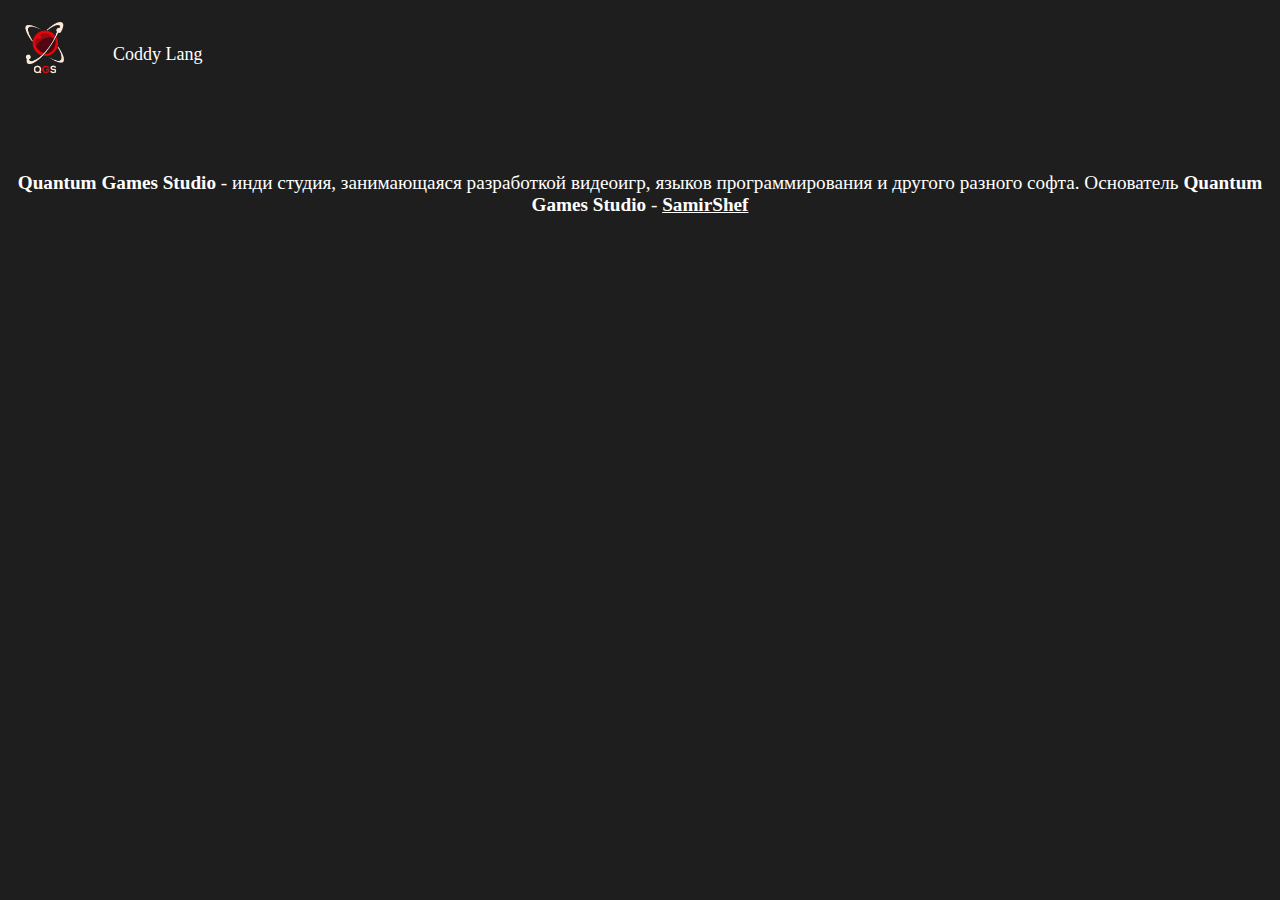
<file: Quantum Games Studio Documentations/Main Page/html/index.html>
<!DOCTYPE html>
<html lang="ru">
<head>
    <title>Quantum Games Studio</title>
    <link rel="icon" href="../img/logo2.png" type="image/x-icon">
    <meta charset="UTF-8">
    <meta name="viewport" content="width=device-width, initial-scale=1.0">
    <link rel="stylesheet" href="css/main.css">
</head>
<body>
    <div class="upper-panel">
        <a href="../../../Main Page/html/index.html" class="logo-link">
            <div class="logo"></div>
        </a>
        <p><a class="coddy-link" href="../../Coddy Lang Pages/Main Page/html/index.html">Coddy Lang</a></p>
    </div>
    <div class="main-panel">
        <div class="main-logo"></div>
        <p><b>Quantum Games Studio</b> - инди студия, занимающаяся разработкой видеоигр, языков программирования и другого разного софта. Основатель <b>Quantum Games Studio</b> - <a href="https://github.com/SamirShef" style="color: white; text-decoration: underline;" target="_blank"><b>SamirShef</b></a></p>
    </div>
</body>
</html>
</file>
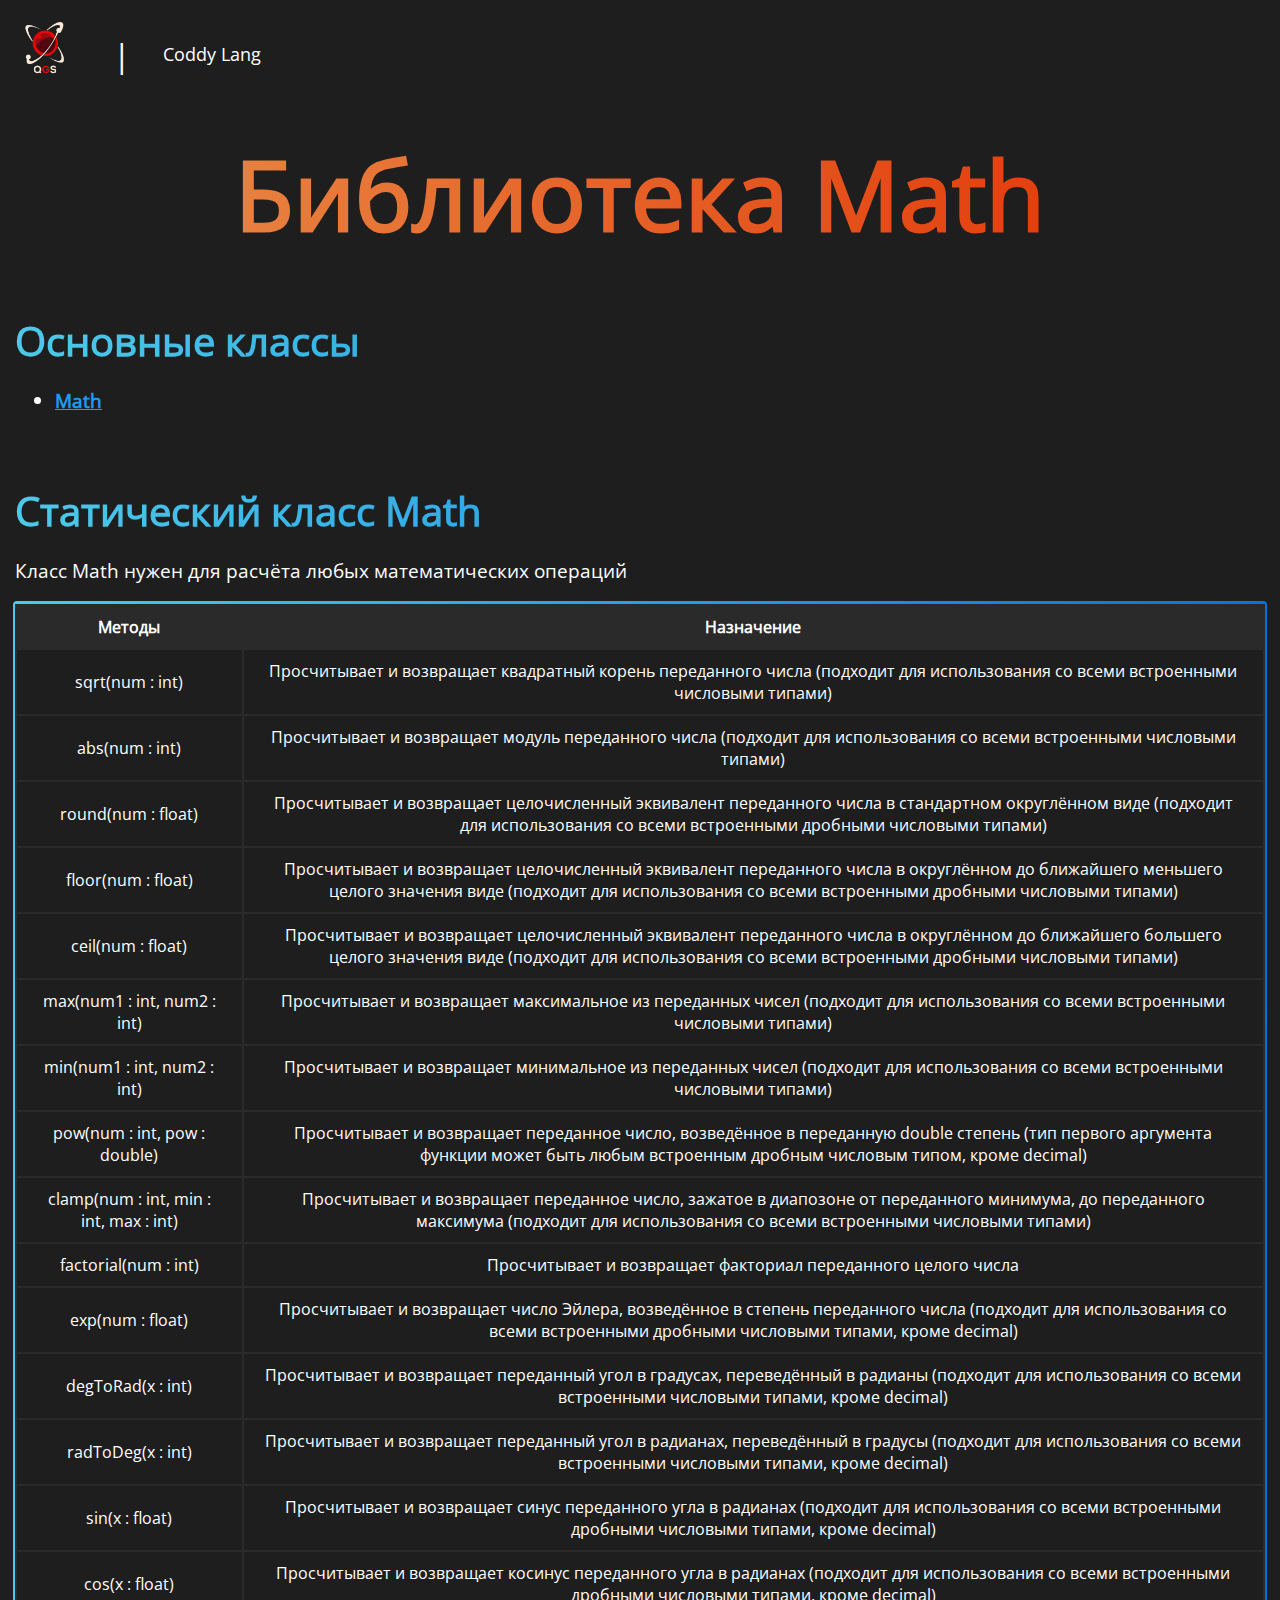
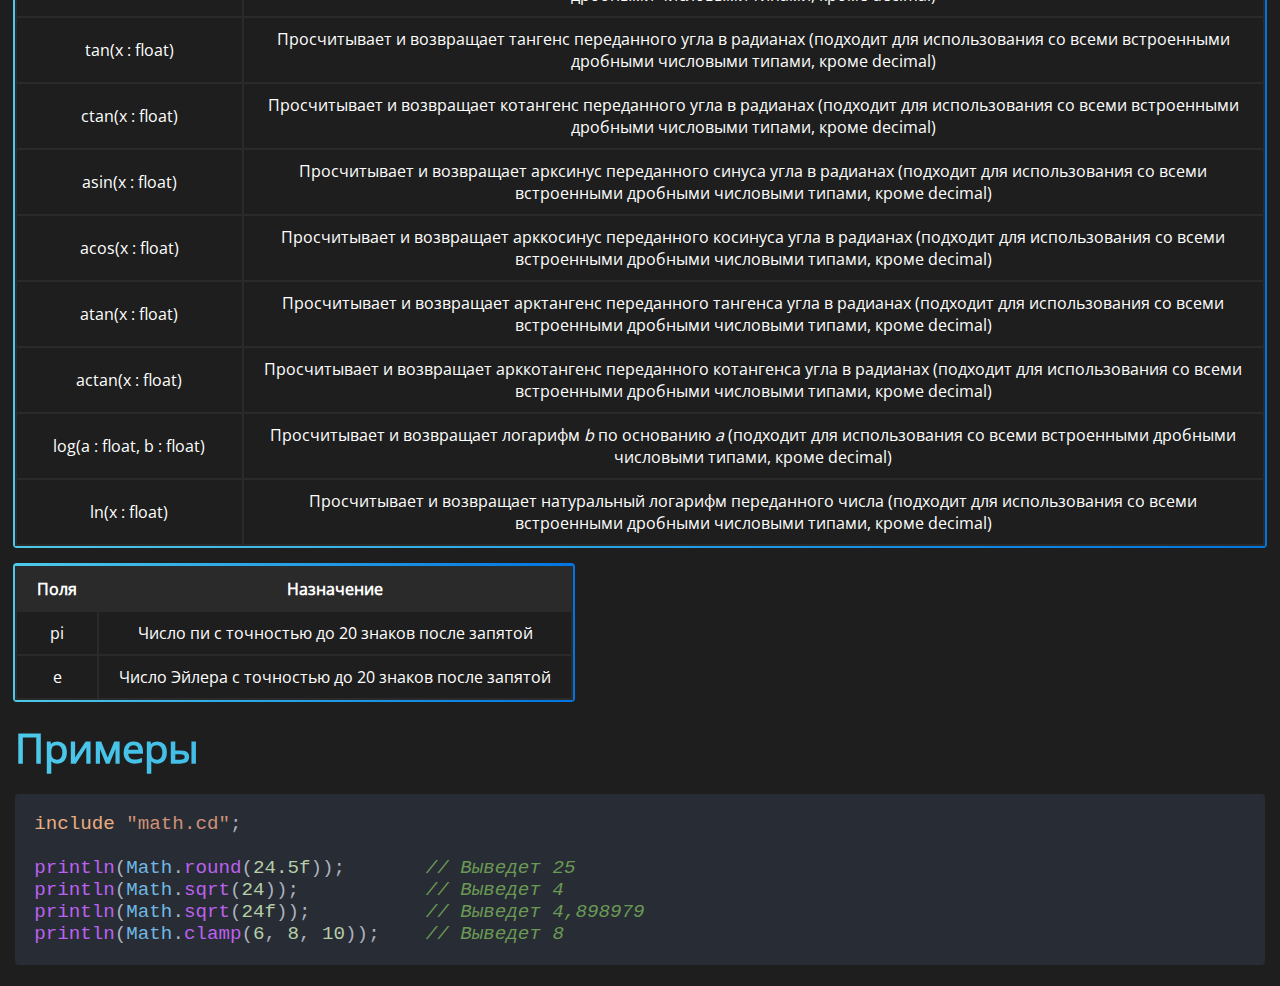
<file: Quantum Games Studio Documentations/Coddy Lang Pages/Libraries Page/Math Lib Page/html/index.html>
<!DOCTYPE html>
<html lang="ru">
<head>
    <title>Math Library</title>
    <link rel="icon" href="../img/logo2.png" type="image/x-icon">
    <meta charset="UTF-8">
    <meta name="viewport" content="width=device-width, initial-scale=1.0">
    <link rel="stylesheet" href="css/main.css">
</head>
<body>
    <div class="upper-panel">
        <a href="../../../../Main Page/html/index.html" class="logo-link">
            <div class="logo"></div>
        </a>
        <p style="font-size: xx-large;">|</p>
        <p><a class="coddy-link" href="../../../Main Page/html/index.html">Coddy Lang</a></p>
    </div>
    <div class="library-name">
        <h1>Библиотека Math</h1>
    </div>

    <div class="main">
        <p><h2>Основные классы</h2></p>
        <ul style="font-size: 1.2rem;">
            <li><b><a href="#math-class" style="color: #199cf3;">Math</a></b></li>
        </ul>

        <p style="height: 30px;"></p>

        <div id="math-class">
            <p><h2>Статический класс Math</h2></p>
            <p>Класс Math нужен для расчёта любых математических операций</p>
            <table>
                <tr>
                    <th>Методы</th>
                    <th>Назначение</th>
                </tr>
                <tr>
                    <td>sqrt(num : int)</td>
                    <td>Просчитывает и возвращает квадратный корень переданного числа (подходит для использования со всеми встроенными числовыми типами)</td>
                </tr>
                <tr>
                    <td>abs(num : int)</td>
                    <td>Просчитывает и возвращает модуль переданного числа (подходит для использования со всеми встроенными числовыми типами)</td>
                </tr>
                <tr>
                    <td>round(num : float)</td>
                    <td>Просчитывает и возвращает целочисленный эквивалент переданного числа в стандартном округлённом виде (подходит для использования со всеми встроенными дробными числовыми типами)</td>
                </tr>
                <tr>
                    <td>floor(num : float)</td>
                    <td>Просчитывает и возвращает целочисленный эквивалент переданного числа в округлённом до ближайшего меньшего целого значения виде (подходит для использования со всеми встроенными дробными числовыми типами)</td>
                </tr>
                <tr>
                    <td>ceil(num : float)</td>
                    <td>Просчитывает и возвращает целочисленный эквивалент переданного числа в округлённом до ближайшего большего целого значения виде (подходит для использования со всеми встроенными дробными числовыми типами)</td>
                </tr>
                <tr>
                    <td>max(num1 : int, num2 : int)</td>
                    <td>Просчитывает и возвращает максимальное из переданных чисел (подходит для использования со всеми встроенными числовыми типами)</td>
                </tr>
                <tr>
                    <td>min(num1 : int, num2 : int)</td>
                    <td>Просчитывает и возвращает минимальное из переданных чисел (подходит для использования со всеми встроенными числовыми типами)</td>
                </tr>
                <tr>
                    <td>pow(num : int, pow : double)</td>
                    <td>Просчитывает и возвращает переданное число, возведённое в переданную double степень (тип первого аргумента функции может быть любым встроенным дробным числовым типом, кроме decimal)</td>
                </tr>
                <tr>
                    <td>clamp(num : int, min : int, max : int)</td>
                    <td>Просчитывает и возвращает переданное число, зажатое в диапозоне от переданного минимума, до переданного максимума (подходит для использования со всеми встроенными числовыми типами)</td>
                </tr>
                <tr>
                    <td>factorial(num : int)</td>
                    <td>Просчитывает и возвращает факториал переданного целого числа</td>
                </tr>
                <tr>
                    <td>exp(num : float)</td>
                    <td>Просчитывает и возвращает число Эйлера, возведённое в степень переданного числа (подходит для использования со всеми встроенными дробными числовыми типами, кроме decimal)</td>
                </tr>
                <tr>
                    <td>degToRad(x : int)</td>
                    <td>Просчитывает и возвращает переданный угол в градусах, переведённый в радианы (подходит для использования со всеми встроенными числовыми типами, кроме decimal)</td>
                </tr>
                <tr>
                    <td>radToDeg(x : int)</td>
                    <td>Просчитывает и возвращает переданный угол в радианах, переведённый в градусы (подходит для использования со всеми встроенными числовыми типами, кроме decimal)</td>
                </tr>
                <tr>
                    <td>sin(x : float)</td>
                    <td>Просчитывает и возвращает синус переданного угла в радианах (подходит для использования со всеми встроенными дробными числовыми типами, кроме decimal)</td>
                </tr>
                <tr>
                    <td>cos(x : float)</td>
                    <td>Просчитывает и возвращает косинус переданного угла в радианах (подходит для использования со всеми встроенными дробными числовыми типами, кроме decimal)</td>
                </tr>
                <tr>
                    <td>tan(x : float)</td>
                    <td>Просчитывает и возвращает тангенс переданного угла в радианах (подходит для использования со всеми встроенными дробными числовыми типами, кроме decimal)</td>
                </tr>
                <tr>
                    <td>ctan(x : float)</td>
                    <td>Просчитывает и возвращает котангенс переданного угла в радианах (подходит для использования со всеми встроенными дробными числовыми типами, кроме decimal)</td>
                </tr>
                <tr>
                    <td>asin(x : float)</td>
                    <td>Просчитывает и возвращает арксинус переданного синуса угла в радианах (подходит для использования со всеми встроенными дробными числовыми типами, кроме decimal)</td>
                </tr>
                <tr>
                    <td>acos(x : float)</td>
                    <td>Просчитывает и возвращает арккосинус переданного косинуса угла в радианах (подходит для использования со всеми встроенными дробными числовыми типами, кроме decimal)</td>
                </tr>
                <tr>
                    <td>atan(x : float)</td>
                    <td>Просчитывает и возвращает арктангенс переданного тангенса угла в радианах (подходит для использования со всеми встроенными дробными числовыми типами, кроме decimal)</td>
                </tr>
                <tr>
                    <td>actan(x : float)</td>
                    <td>Просчитывает и возвращает арккотангенс переданного котангенса угла в радианах (подходит для использования со всеми встроенными дробными числовыми типами, кроме decimal)</td>
                </tr>
                <tr>
                    <td>log(a : float, b : float)</td>
                    <td>Просчитывает и возвращает логарифм <i>b</i> по основанию <i>a</i> (подходит для использования со всеми встроенными дробными числовыми типами, кроме decimal)</td>
                </tr>
                <tr>
                    <td>ln(x : float)</td>
                    <td>Просчитывает и возвращает натуральный логарифм переданного числа (подходит для использования со всеми встроенными дробными числовыми типами, кроме decimal)</td>
                </tr>
            </table>

            <table>
                <tr>
                    <th>Поля</th>
                    <th>Назначение</th>
                </tr>
                <tr>
                    <td>pi</td>
                    <td>Число пи с точностью до 20 знаков после запятой</td>
                </tr>
                <tr>
                    <td>e</td>
                    <td>Число Эйлера с точностью до 20 знаков после запятой</td>
                </tr>
            </table>

            <p><h2>Примеры</h2></p>
            <code><span class="keyword">include</span> <span class="string-lit">"math.cd"</span>;

<span class="function">println</span>(<span class="identifier">Math</span>.<span class="function">round</span>(<span class="number-lit">24.5f</span>));       <span class="comment">// Выведет 25</span>
<span class="function">println</span>(<span class="identifier">Math</span>.<span class="function">sqrt</span>(<span class="number-lit">24</span>));           <span class="comment">// Выведет 4</span>
<span class="function">println</span>(<span class="identifier">Math</span>.<span class="function">sqrt</span>(<span class="number-lit">24f</span>));          <span class="comment">// Выведет 4,898979</span>
<span class="function">println</span>(<span class="identifier">Math</span>.<span class="function">clamp</span>(<span class="number-lit">6</span>, <span class="number-lit">8</span>, <span class="number-lit">10</span>));    <span class="comment">// Выведет 8</span></code>
        </div>
    </div>
</body>
</html>
</file>
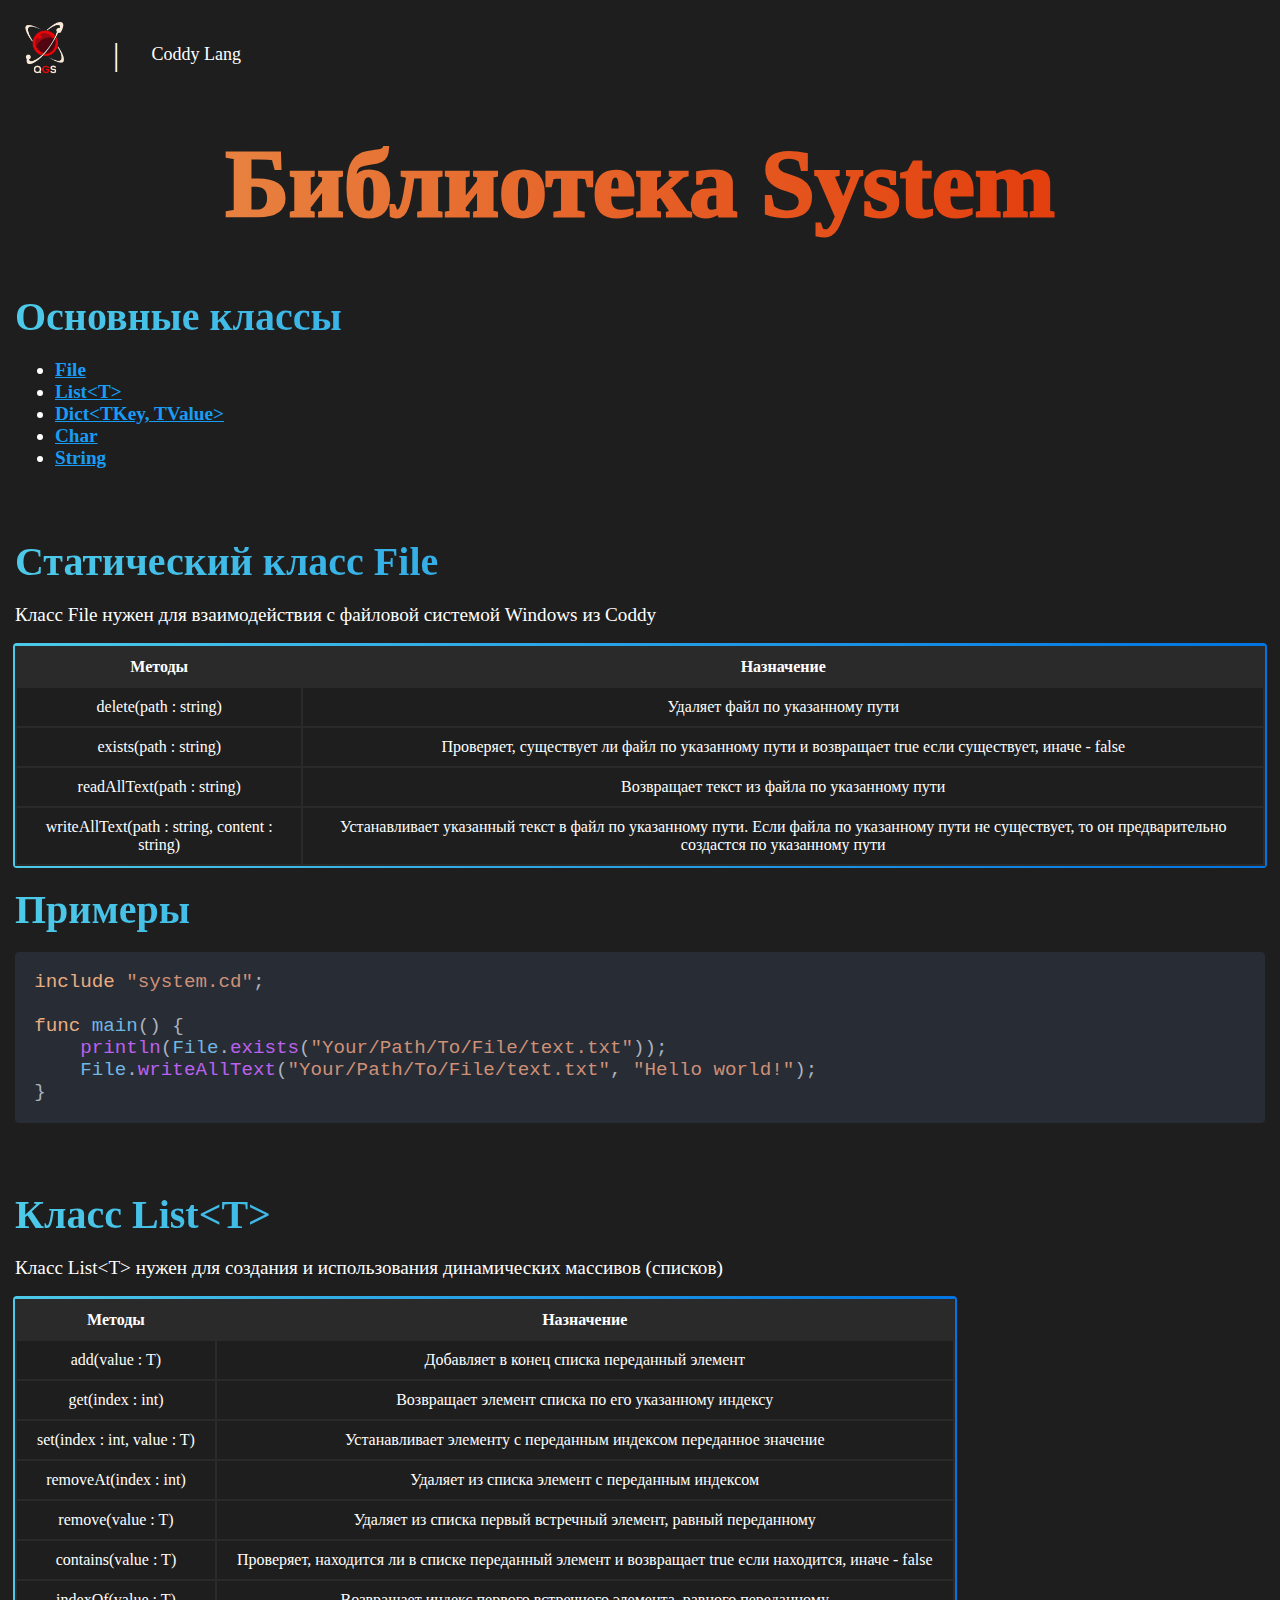
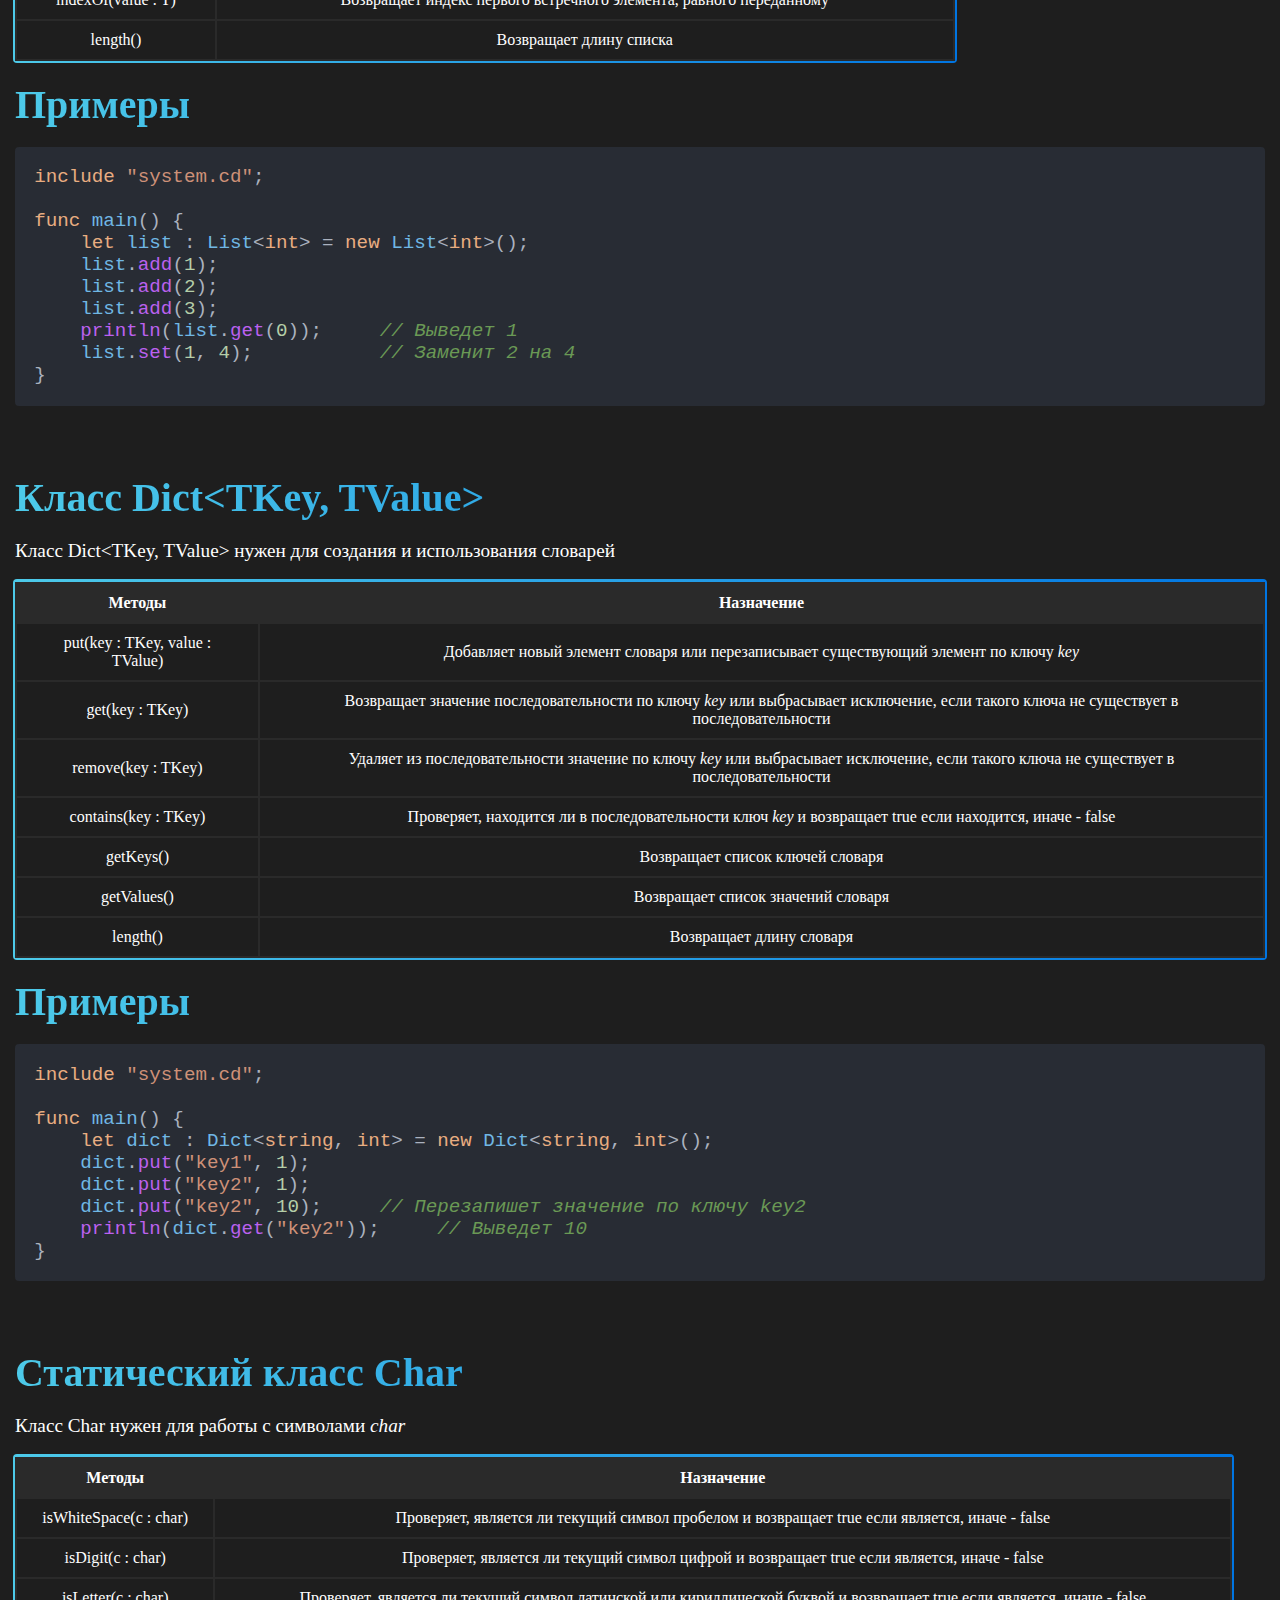
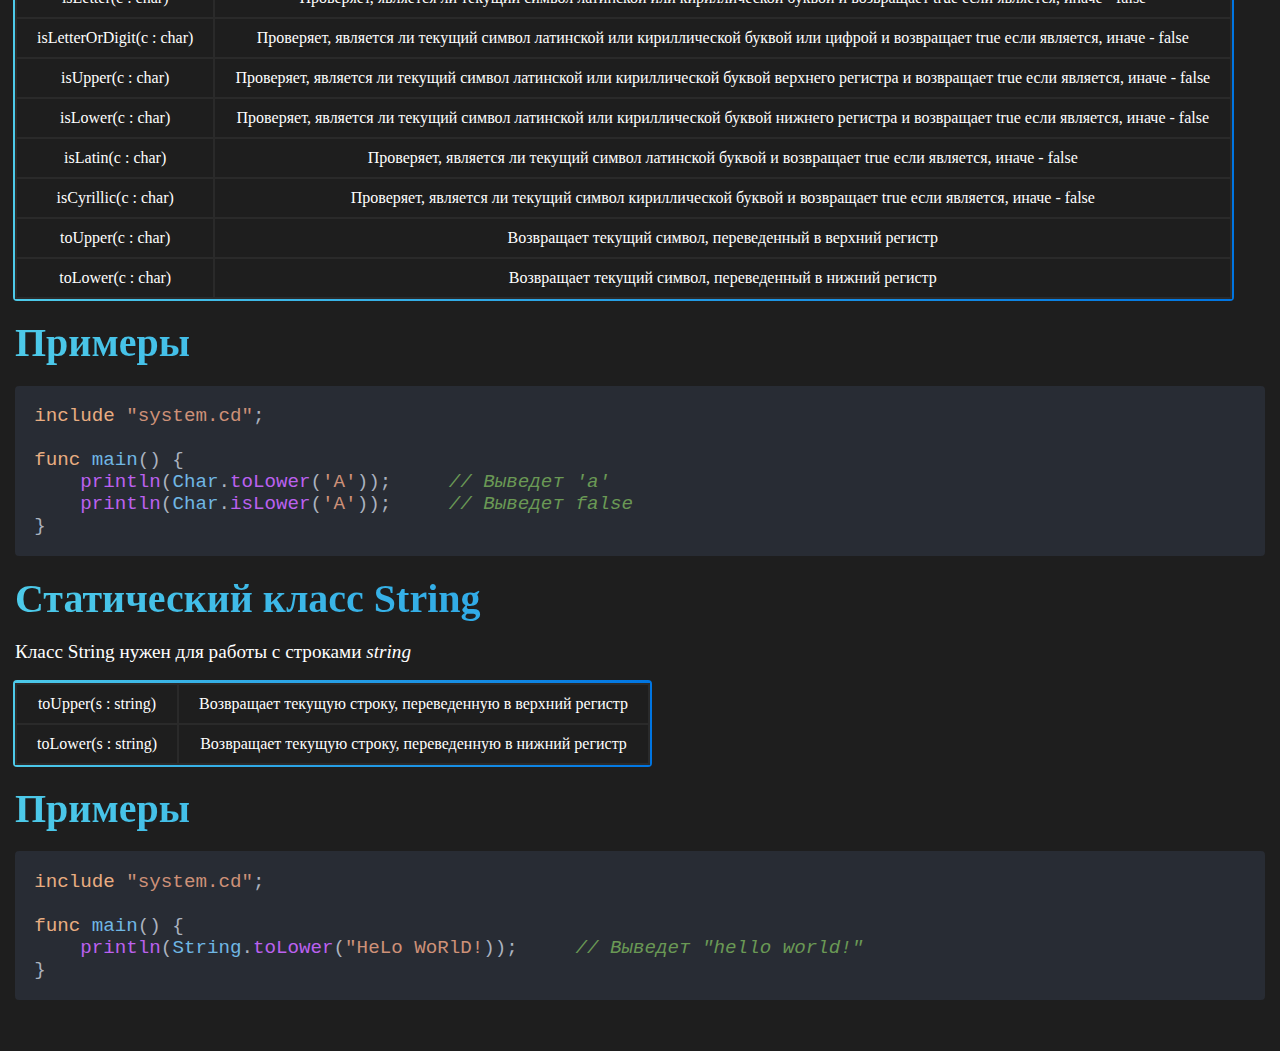
<file: Quantum Games Studio Documentations/Coddy Lang Pages/Libraries Page/System Lib Page/html/index.html>
<!DOCTYPE html>
<html lang="ru">
<head>
    <title>System Library</title>
    <link rel="icon" href="../img/logo2.png" type="image/x-icon">
    <meta charset="UTF-8">
    <meta name="viewport" content="width=device-width, initial-scale=1.0">
    <link rel="stylesheet" href="css/main.css">
</head>
<body>
    <div class="upper-panel">
        <a href="../../../../Main Page/html/index.html" class="logo-link">
            <div class="logo"></div>
        </a>
        <p style="font-size: xx-large;">|</p>
        <p><a class="coddy-link" href="../../../Main Page/html/index.html">Coddy Lang</a></p>
    </div>
    <div class="library-name">
        <h1>Библиотека System</h1>
    </div>

    <div class="main">
        <p><h2>Основные классы</h2></p>
        <ul style="font-size: 1.2rem;">
            <li><b><a href="#file-class" style="color: #199cf3;">File</a></b></li>
            <li><b><a href="#list-class" style="color: #199cf3;">List&lt;T&gt;</a></b></li>
            <li><b><a href="#dict-class" style="color: #199cf3;">Dict&lt;TKey, TValue&gt;</a></b></li>
            <li><b><a href="#char-class" style="color: #199cf3;">Char</a></b></li>
            <li><b><a href="#string-class" style="color: #199cf3;">String</a></b></li>
        </ul>

        <p style="height: 30px;"></p>

        <div id="file-class">
            <p><h2>Статический класс File</h2></p>
            <p>Класс File нужен для взаимодействия с файловой системой Windows из Coddy</p>
            <table>
                <tr>
                    <th>Методы</th>
                    <th>Назначение</th>
                </tr>
                <tr>
                    <td>delete(path : string)</td>
                    <td>Удаляет файл по указанному пути</td>
                </tr>
                <tr>
                    <td>exists(path : string)</td>
                    <td>Проверяет, существует ли файл по указанному пути и возвращает true если существует, иначе - false</td>
                </tr>
                <tr>
                    <td>readAllText(path : string)</td>
                    <td>Возвращает текст из файла по указанному пути</td>
                </tr>
                <tr>
                    <td>writeAllText(path : string, content : string)</td>
                    <td>Устанавливает указанный текст в файл по указанному пути. Если файла по указанному пути не существует, то он предварительно создастся по указанному пути</td>
                </tr>
            </table>

            <p><h2>Примеры</h2></p>
            <code><span class="keyword">include</span> <span class="string-lit">"system.cd"</span>;

<span class="keyword">func</span> <span class="identifier">main</span>() {
    <span class="function">println</span>(<span class="identifier">File</span>.<span class="function">exists</span>(<span class="string-lit">"Your/Path/To/File/text.txt"</span>));
    <span class="identifier">File</span>.<span class="function">writeAllText</span>(<span class="string-lit">"Your/Path/To/File/text.txt"</span>, <span class="string-lit">"Hello world!"</span>);
}</code>
        </div>

        <p style="height: 30px;"></p>

        <div id="list-class">
            <p><h2>Класс List&lt;T&gt;</h2></p>
            <p>Класс List&lt;T&gt; нужен для создания и использования динамических массивов (списков)</p>
            <table>
                <tr>
                    <th>Методы</th>
                    <th>Назначение</th>
                </tr>
                <tr>
                    <td>add(value : T)</td>
                    <td>Добавляет в конец списка переданный элемент</td>
                </tr>
                <tr>
                    <td>get(index : int)</td>
                    <td>Возвращает элемент списка по его указанному индексу</td>
                </tr>
                <tr>
                    <td>set(index : int, value : T)</td>
                    <td>Устанавливает элементу с переданным индексом переданное значение</td>
                </tr>
                <tr>
                    <td>removeAt(index : int)</td>
                    <td>Удаляет из списка элемент с переданным индексом</td>
                </tr>
                <tr>
                    <td>remove(value : T)</td>
                    <td>Удаляет из списка первый встречный элемент, равный переданному</td>
                </tr>
                <tr>
                    <td>contains(value : T)</td>
                    <td>Проверяет, находится ли в списке переданный элемент и возвращает true если находится, иначе - false</td>
                </tr>
                <tr>
                    <td>indexOf(value : T)</td>
                    <td>Возвращает индекс первого встречного элемента, равного переданному</td>
                </tr>
                <tr>
                    <td>length()</td>
                    <td>Возвращает длину списка</td>
                </tr>
            </table>

            <p><h2>Примеры</h2></p>
            <code><span class="keyword">include</span> <span class="string-lit">"system.cd"</span>;

<span class="keyword">func</span> <span class="identifier">main</span>() {
    <span class="keyword">let</span> <span class="identifier">list</span> : <span class="identifier">List</span><<span class="keyword">int</span>> = <span class="keyword">new</span> <span class="identifier">List</span><<span class="keyword">int</span>>();
    <span class="identifier">list</span>.<span class="function">add</span>(<span class="number-lit">1</span>);
    <span class="identifier">list</span>.<span class="function">add</span>(<span class="number-lit">2</span>);
    <span class="identifier">list</span>.<span class="function">add</span>(<span class="number-lit">3</span>);
    <span class="function">println</span>(<span class="identifier">list</span>.<span class="function">get</span>(<span class="number-lit">0</span>));     <span class="comment">// Выведет 1</span>
    <span class="identifier">list</span>.<span class="function">set</span>(<span class="number-lit">1</span>, <span class="number-lit">4</span>);           <span class="comment">// Заменит 2 на 4</span>
}</code>
        </div>

        <p style="height: 30px;"></p>

        <div id="dict-class">
            <p><h2>Класс Dict&lt;TKey, TValue&gt;</h2></p>
            <p>Класс Dict&lt;TKey, TValue&gt; нужен для создания и использования словарей</p>
            <table>
                <tr>
                    <th>Методы</th>
                    <th>Назначение</th>
                </tr>
                <tr>
                    <td>put(key : TKey, value : TValue)</td>
                    <td>Добавляет новый элемент словаря или перезаписывает существующий элемент по ключу <i>key</i></td>
                </tr>
                <tr>
                    <td>get(key : TKey)</td>
                    <td>Возвращает значение последовательности по ключу <i>key</i> или выбрасывает исключение, если такого ключа не существует в последовательности</td>
                </tr>
                <tr>
                    <td>remove(key : TKey)</td>
                    <td>Удаляет из последовательности значение по ключу <i>key</i> или выбрасывает исключение, если такого ключа не существует в последовательности</td>
                </tr>
                <tr>
                    <td>contains(key : TKey)</td>
                    <td>Проверяет, находится ли в последовательности ключ <i>key</i> и возвращает true если находится, иначе - false</td>
                </tr>
                <tr>
                    <td>getKeys()</td>
                    <td>Возвращает список ключей словаря</td>
                </tr>
                <tr>
                    <td>getValues()</td>
                    <td>Возвращает список значений словаря</td>
                </tr>
                <tr>
                    <td>length()</td>
                    <td>Возвращает длину словаря</td>
                </tr>
            </table>

            <p><h2>Примеры</h2></p>
            <code><span class="keyword">include</span> <span class="string-lit">"system.cd"</span>;

<span class="keyword">func</span> <span class="identifier">main</span>() {
    <span class="keyword">let</span> <span class="identifier">dict</span> : <span class="identifier">Dict</span><<span class="keyword">string</span>, <span class="keyword">int</span>> = <span class="keyword">new</span> <span class="identifier">Dict</span><<span class="keyword">string</span>, <span class="keyword">int</span>>();
    <span class="identifier">dict</span>.<span class="function">put</span>(<span class="string-lit">"key1"</span>, <span class="number-lit">1</span>);
    <span class="identifier">dict</span>.<span class="function">put</span>(<span class="string-lit">"key2"</span>, <span class="number-lit">1</span>);
    <span class="identifier">dict</span>.<span class="function">put</span>(<span class="string-lit">"key2"</span>, <span class="number-lit">10</span>);     <span class="comment">// Перезапишет значение по ключу key2</span>
    <span class="function">println</span>(<span class="identifier">dict</span>.<span class="function">get</span>(<span class="string-lit">"key2"</span>));     <span class="comment">// Выведет 10</span>
}</code>
        </div>

        <p style="height: 30px;"></p>

        <div id="char-class">
            <p><h2>Статический класс Char</h2></p>
            <p>Класс Char нужен для работы с символами <i>char</i></p>
            <table>
                <tr>
                    <th>Методы</th>
                    <th>Назначение</th>
                </tr>
                <tr>
                    <td>isWhiteSpace(c : char)</td>
                    <td>Проверяет, является ли текущий символ пробелом и возвращает true если является, иначе - false</td>
                </tr>
                <tr>
                    <td>isDigit(c : char)</td>
                    <td>Проверяет, является ли текущий символ цифрой и возвращает true если является, иначе - false</td>
                </tr>
                <tr>
                    <td>isLetter(c : char)</td>
                    <td>Проверяет, является ли текущий символ латинской или кириллической буквой и возвращает true если является, иначе - false</td>
                </tr>
                <tr>
                    <td>isLetterOrDigit(c : char)</td>
                    <td>Проверяет, является ли текущий символ латинской или кириллической буквой или цифрой и возвращает true если является, иначе - false</td>
                </tr>
                <tr>
                    <td>isUpper(c : char)</td>
                    <td>Проверяет, является ли текущий символ латинской или кириллической буквой верхнего регистра и возвращает true если является, иначе - false</td>
                </tr>
                <tr>
                    <td>isLower(c : char)</td>
                    <td>Проверяет, является ли текущий символ латинской или кириллической буквой нижнего регистра и возвращает true если является, иначе - false</td>
                </tr>
                <tr>
                    <td>isLatin(c : char)</td>
                    <td>Проверяет, является ли текущий символ латинской буквой и возвращает true если является, иначе - false</td>
                </tr>
                <tr>
                    <td>isCyrillic(c : char)</td>
                    <td>Проверяет, является ли текущий символ кириллической буквой и возвращает true если является, иначе - false</td>
                </tr>
                <tr>
                    <td>toUpper(c : char)</td>
                    <td>Возвращает текущий символ, переведенный в верхний регистр</td>
                </tr>
                <tr>
                    <td>toLower(c : char)</td>
                    <td>Возвращает текущий символ, переведенный в нижний регистр</td>
                </tr>
            </table>

            <p><h2>Примеры</h2></p>
            <code><span class="keyword">include</span> <span class="string-lit">"system.cd"</span>;

<span class="keyword">func</span> <span class="identifier">main</span>() {
    <span class="function">println</span>(<span class="identifier">Char</span>.<span class="function">toLower</span>(<span class="string-lit">'A'</span>));     <span class="comment">// Выведет 'a'</span>
    <span class="function">println</span>(<span class="identifier">Char</span>.<span class="function">isLower</span>(<span class="string-lit">'A'</span>));     <span class="comment">// Выведет false</span>
}</code>
        </div>

        <div id="string-class">
            <p><h2>Статический класс String</h2></p>
            <p>Класс String нужен для работы с строками <i>string</i></p>
            <table>
                <tr>
                    <td>toUpper(s : string)</td>
                    <td>Возвращает текущую строку, переведенную в верхний регистр</td>
                </tr>
                <tr>
                    <td>toLower(s : string)</td>
                    <td>Возвращает текущую строку, переведенную в нижний регистр</td>
                </tr>
            </table>

            <p><h2>Примеры</h2></p>
            <code><span class="keyword">include</span> <span class="string-lit">"system.cd"</span>;

<span class="keyword">func</span> <span class="identifier">main</span>() {
    <span class="function">println</span>(<span class="identifier">String</span>.<span class="function">toLower</span>(<span class="string-lit">"HeLo WoRlD!</span>));     <span class="comment">// Выведет "hello world!"</span>
}</code>
        </div>
    </div>
</body>
</html>
</file>
<file: Quantum Games Studio Documentations/Main Page/html/css/main.css>
body {
    height: 100%;
    width: 100%;
    margin: 0;
    background: #1E1E1E;
    color: white;
}

.upper-panel {
    display: flex;
    height: 10vh;
    padding: 1vh;
    white-space: 100%;
    align-items: center;
    gap: 2rem;
}

.upper-panel p {
    font-size: large;
}

.logo-link {
    display: block;
    height: 100%;
    text-decoration: none;
}

.logo {
    background-image: url("../../img/logo.png");
    background-size: contain;
    background-repeat: no-repeat;
    background-position: center;
    height: 80%;
    aspect-ratio: 1 / 1;
}

.coddy-link {
    color: white;
    text-decoration: none;
    transition: text-decoration 0.3s ease;
}

.coddy-link:hover {
    text-decoration: underline;
}

.main-panel {
    display: flex;
    flex-direction: column;
    align-items: center;
    min-height: auto;
    padding-top: 2rem;
}

.main-panel h1 {
    font-weight: 900;
    font-size: 4rem;
    background: linear-gradient(90deg, #e9934d, #e22d00);
    -webkit-background-clip: text;
    background-clip: text;
    color: transparent;
    text-align: center;
    margin: 0;
    padding: 20px;
}

.main-panel h2 {
    font-weight: 600;
    font-size: 2rem;
    background: linear-gradient(90deg, #4dcae9, #0075e2);
    -webkit-background-clip: text;
    background-clip: text;
    color: transparent;
    text-align: center;
    margin: 0;
}

.main-panel p {
    margin-top: 2rem;
    font-size: 1.2rem;
    text-align: center;
}
</file>
<file: Quantum Games Studio Documentations/Coddy Lang Pages/Libraries Page/Math Lib Page/html/css/main.css>
@font-face {
    font-family: 'OpenSans-Var';
    src: url("../../fonts/OpenSans-VariableFont_wdth,wght.ttf") format('truetype');
    font-weight: normal;
    font-style: normal;
}

body {
    height: 100%;
    width: 100%;
    margin: 0;
    background: #1E1E1E;
    font-family: 'OpenSans-Var', sans-serif;
    color: white;
}

.upper-panel {
    display: flex;
    height: 10vh;
    padding: 1vh;
    white-space: 100%;
    align-items: center;
    gap: 2rem;
}

.upper-panel p {
    font-size: large;
}

.logo-link {
    display: block;
    height: 100%;
    text-decoration: none;
}

.logo {
    background-image: url("../../img/logo.png");
    background-size: contain;
    background-repeat: no-repeat;
    background-position: center;
    height: 80%;
    aspect-ratio: 1 / 1;
    
}

.coddy-link {
    color: white;
    text-decoration: none;
    transition: text-decoration 0.3s ease;
}

.coddy-link:hover {
    text-decoration: underline;
}

.library-name h1 {
    font-weight: 1000;
    font-size: 6rem;
    background: linear-gradient(90deg, #e9934d, #e22d00);
    -webkit-background-clip: text;
    background-clip: text;
    color: transparent;
    text-align: center;
    margin: 0;
    padding: 20px;
}

.main {
    height: auto;
    padding: 15px;
}

.main h2 {
    font-weight: 600;
    font-size: 2.5rem;
    background: linear-gradient(90deg, #4dcae9, #0075e2);
    -webkit-background-clip: text;
    background-clip: text;
    color: transparent;
    margin: 0;
}

.main p {
    font-size: 1.2rem;
}

table {
    border-collapse: collapse;
    position: relative;
    margin: 20px 0;
}

table::before {
    content: '';
    position: absolute;
    top: -3px;
    left: -3px;
    right: -3px;
    bottom: -3px;
    background: linear-gradient(90deg, #4dcae9, #0075e2);
    z-index: -1;
    border-radius: 4px;
}

td, th {
    margin: 0px;
    padding: 10px 20px;
    text-align: center;
    border: 2px solid #2a2a2a;
    background: #1E1E1E;
}

th {
    background: #2a2a2a;
}

code {
    font-size: 1.2rem;
    font-family: 'Fira Code', 'Consolas', monospace;
    padding: 1em;
    border-radius: 4px;
    background-color: #282c34;
    color: #abb2bf;
    white-space: pre-wrap;
    word-wrap: break-word;
    display: inline-block;
    min-width: 100%;
    box-sizing: border-box;
}

pre code {
    display: block;
    padding: 1em;
    margin: 1em 0;
    overflow-x: auto;
    line-height: 1.5;
    tab-size: 4;
    white-space: pre;
}

code .keyword {
    color: #E8AD81;
}

code .string-lit {
    color: #CE9178;
}

code .number-lit {
    color: #B5CEA8;
}

code .comment {
    color: #6A9955;
    font-style: italic;
}

code .function {
    color: #bb61ef;
}

code .identifier {
    color: #70B7E4;
}
</file>
<file: Quantum Games Studio Documentations/Coddy Lang Pages/Libraries Page/System Lib Page/html/css/main.css>
body {
    height: 100%;
    width: 100%;
    margin: 0;
    background: #1E1E1E;
    color: white;
}

.upper-panel {
    display: flex;
    height: 10vh;
    padding: 1vh;
    white-space: 100%;
    align-items: center;
    gap: 2rem;
}

.upper-panel p {
    font-size: large;
}

.logo-link {
    display: block;
    height: 100%;
    text-decoration: none;
}

.logo {
    background-image: url("../../img/logo.png");
    background-size: contain;
    background-repeat: no-repeat;
    background-position: center;
    height: 80%;
    aspect-ratio: 1 / 1;
    
}

.coddy-link {
    color: white;
    text-decoration: none;
    transition: text-decoration 0.3s ease;
}

.coddy-link:hover {
    text-decoration: underline;
}

.library-name h1 {
    font-weight: 1000;
    font-size: 6rem;
    background: linear-gradient(90deg, #e9934d, #e22d00);
    -webkit-background-clip: text;
    background-clip: text;
    color: transparent;
    text-align: center;
    margin: 0;
    padding: 20px;
}

.main {
    height: auto;
    padding: 15px;
}

.main h2 {
    font-weight: 600;
    font-size: 2.5rem;
    background: linear-gradient(90deg, #4dcae9, #0075e2);
    -webkit-background-clip: text;
    background-clip: text;
    color: transparent;
    margin: 0;
}

.main p {
    font-size: 1.2rem;
}

table {
    border-collapse: collapse;
    position: relative;
    margin: 20px 0;
}

table::before {
    content: '';
    position: absolute;
    top: -3px;
    left: -3px;
    right: -3px;
    bottom: -3px;
    background: linear-gradient(90deg, #4dcae9, #0075e2);
    z-index: -1;
    border-radius: 4px;
}

td, th {
    margin: 0px;
    padding: 10px 20px;
    text-align: center;
    border: 2px solid #2a2a2a;
    background: #1E1E1E;
}

th {
    background: #2a2a2a;
}

code {
    font-size: 1.2rem;
    font-family: 'Fira Code', 'Consolas', monospace;
    padding: 1em;
    border-radius: 4px;
    background-color: #282c34;
    color: #abb2bf;
    white-space: pre-wrap;
    word-wrap: break-word;
    display: inline-block;
    min-width: 100%;
    box-sizing: border-box;
}

pre code {
    display: block;
    padding: 1em;
    margin: 1em 0;
    overflow-x: auto;
    line-height: 1.5;
    tab-size: 4;
    white-space: pre;
}

code .keyword {
    color: #E8AD81;
}

code .string-lit {
    color: #CE9178;
}

code .number-lit {
    color: #B5CEA8;
}

code .comment {
    color: #6A9955;
    font-style: italic;
}

code .function {
    color: #bb61ef;
}

code .identifier {
    color: #70B7E4;
}
</file>
